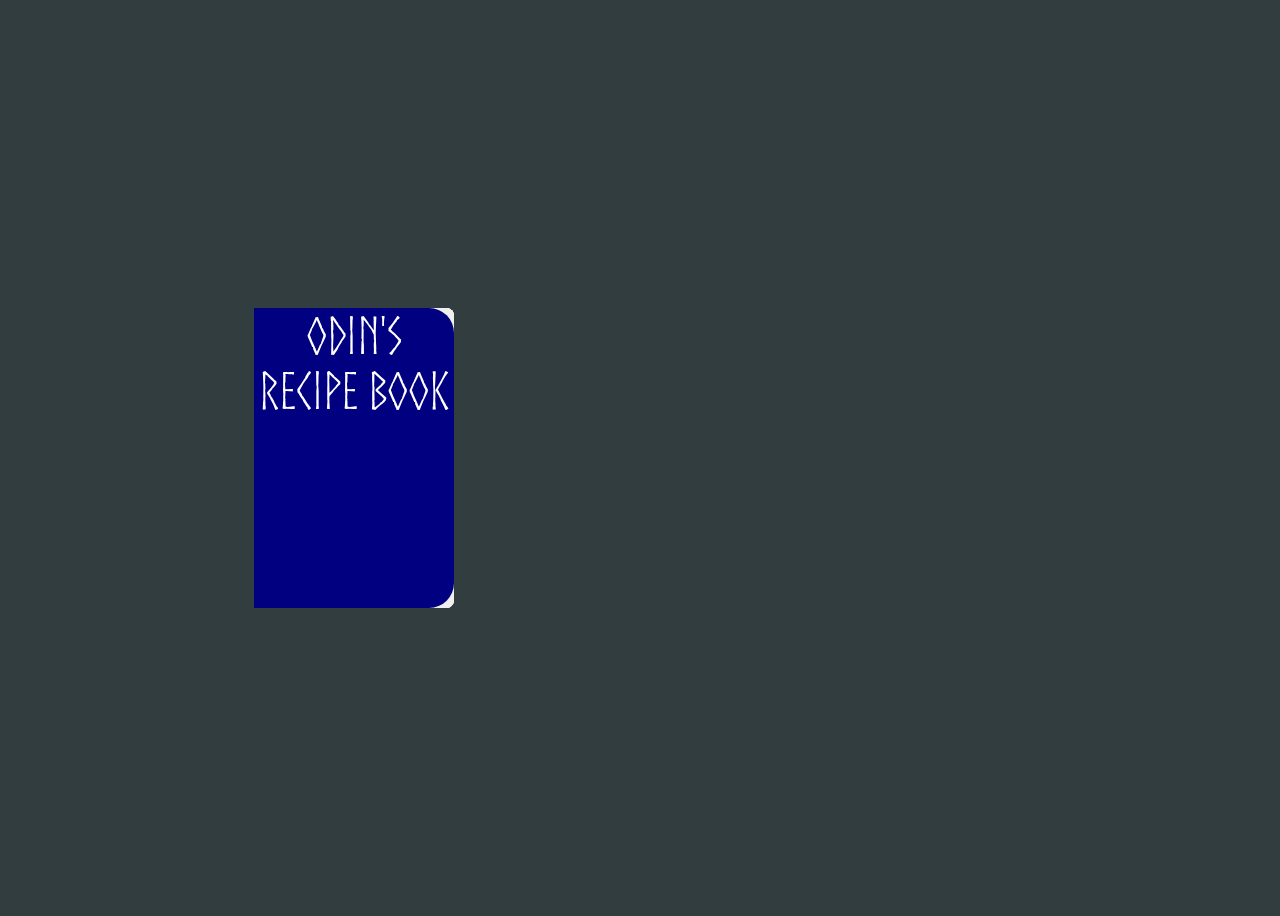
<file: index.html>
<!DOCTYPE html>
<html lang="en">
<head>
    <meta charset="UTF-8">
    <meta http-equiv="X-UA-Compatible" content="IE=edge">
    <meta name="viewport" content="width=device-width, initial-scale=1.0">
    <link rel="stylesheet" href="style.css">
    <script src="myScript.js"></script>
    <title>Odin's Recipe Book</title>
    <style>
        body {
            width: 100%;
            height: 100vh;
            display: flex; 
            justify-content: center;
            align-items: center;
            perspective: 1200px; 
        }
    </style>
</head>
<body>
<!-- Special THX to @dhanishgajjar from codepen.io for animated book code below -->    
    <div class="book" onclick="bookclick2('hide')">
        <div class="back"></div>
        <div class="page6"></div>
        <div class="page5"><img class="clicker" src="./images/click.png"></div>
        <div class="page4"></div>
        <div class="page3"></div>
        <div class="page2"></div>
        <div class="page1"></div>
        <div class="front">Odin's Recipe Book</div>
      </div>
<!-- Special THX to @dhanishgajjar from codepen.io for animated book code above -->    

    <h1>Odin Recipes</h1>
        <div id="hide">
            <p><a href="./recipes/quesadillas.html" id="priority" class="link">Quesadillas</a></p>
            <p><a href="./recipes/instant-pot-spaghetti.html" class="link">Instant Pot Spaghetti and Meat Sauce</a></p>
            <p><a href="./recipes/southwestern-baked-chicken.html" class="link">Southwestern Baked Chicken</a></p>
        </div> 
</body>
</html>
</file>
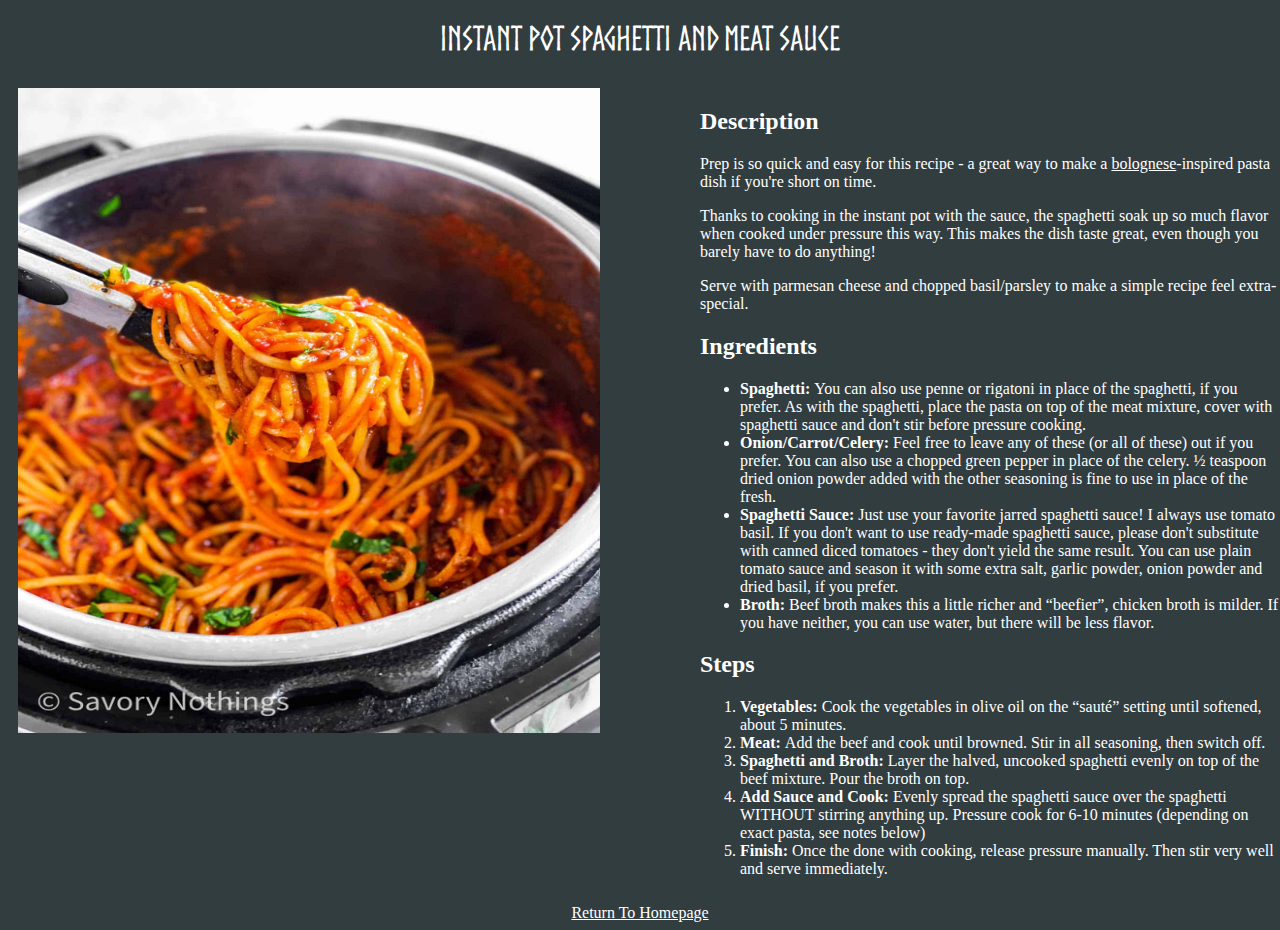
<file: recipes/instant-pot-spaghetti.html>
<!DOCTYPE html>
<html lang="en">
<head>
    <meta charset="UTF-8">
    <meta http-equiv="X-UA-Compatible" content="IE=edge">
    <meta name="viewport" content="width=device-width, initial-scale=1.0">
    <link rel="stylesheet" href="../style.css">
    <title>Instant Pot Spaghetti and Meat Sauce</title>
</head>
<body>
    <div class="title-box">
        <h1>Instant Pot Spaghetti and Meat Sauce</h1>
    </div>
    <div class="container">
        <div class="img-box">
            <img class="img-spaghetti" src="../images/instant-pot-spaghetti.jpg" alt="Instant Pot filled with homemade spaghetti and meat sauce">
        </div>
        <div class="text-box">
            <h2>Description</h2>
                <p>Prep is so quick and easy for this recipe - a great way to make a <a href="https://www.savorynothings.com/simple-bolognese-sauce/">bolognese</a>-inspired pasta dish if you're short on time.</p>
                <p>Thanks to cooking in the instant pot with the sauce, the spaghetti soak up so much flavor when cooked under pressure this way. This makes the dish taste great, even though you barely have to do anything!</p>
                <p>Serve with parmesan cheese and chopped basil/parsley to make a simple recipe feel extra-special.</p>
            <h2>Ingredients</h2>
                <ul>
                    <li><strong>Spaghetti: </strong>You can also use penne or rigatoni in place of the spaghetti, if you prefer. As with the spaghetti, place the pasta on top of the meat mixture, cover with spaghetti sauce and don't stir before pressure cooking.</li>
                    <li><strong>Onion/Carrot/Celery: </strong>Feel free to leave any of these (or all of these) out if you prefer. You can also use a chopped green pepper in place of the celery. ½ teaspoon dried onion powder added with the other seasoning is fine to use in place of the fresh.</li>
                    <li><strong>Spaghetti Sauce: </strong>Just use your favorite jarred spaghetti sauce! I always use tomato basil. If you don't want to use ready-made spaghetti sauce, please don't substitute with canned diced tomatoes - they don't yield the same result. You can use plain tomato sauce and season it with some extra salt, garlic powder, onion powder and dried basil, if you prefer.</li>
                    <li><strong>Broth: </strong>Beef broth makes this a little richer and “beefier”, chicken broth is milder. If you have neither, you can use water, but there will be less flavor.</li>
                </ul>
            <h2>Steps</h2>
                <ol>
                    <li><strong>Vegetables: </strong>Cook the vegetables in olive oil on the “sauté” setting until softened, about 5 minutes.</li>
                    <li><strong>Meat: </strong>Add the beef and cook until browned. Stir in all seasoning, then switch off.</li>
                    <li><strong>Spaghetti and Broth: </strong>Layer the halved, uncooked spaghetti evenly on top of the beef mixture. Pour the broth on top.</li>
                    <li><strong>Add Sauce and Cook: </strong>Evenly spread the spaghetti sauce over the spaghetti WITHOUT stirring anything up. Pressure cook for 6-10 minutes (depending on exact pasta, see notes below)</li>
                    <li><strong>Finish: </strong>Once the done with cooking, release pressure manually. Then stir very well and serve immediately.</li>
                </ol>
        </div>
    </div>
</body>
<footer>
    <div class="footer-box">
        <a href="../index.html">Return To Homepage</a>
    </div>
</footer>
</html>
</file>
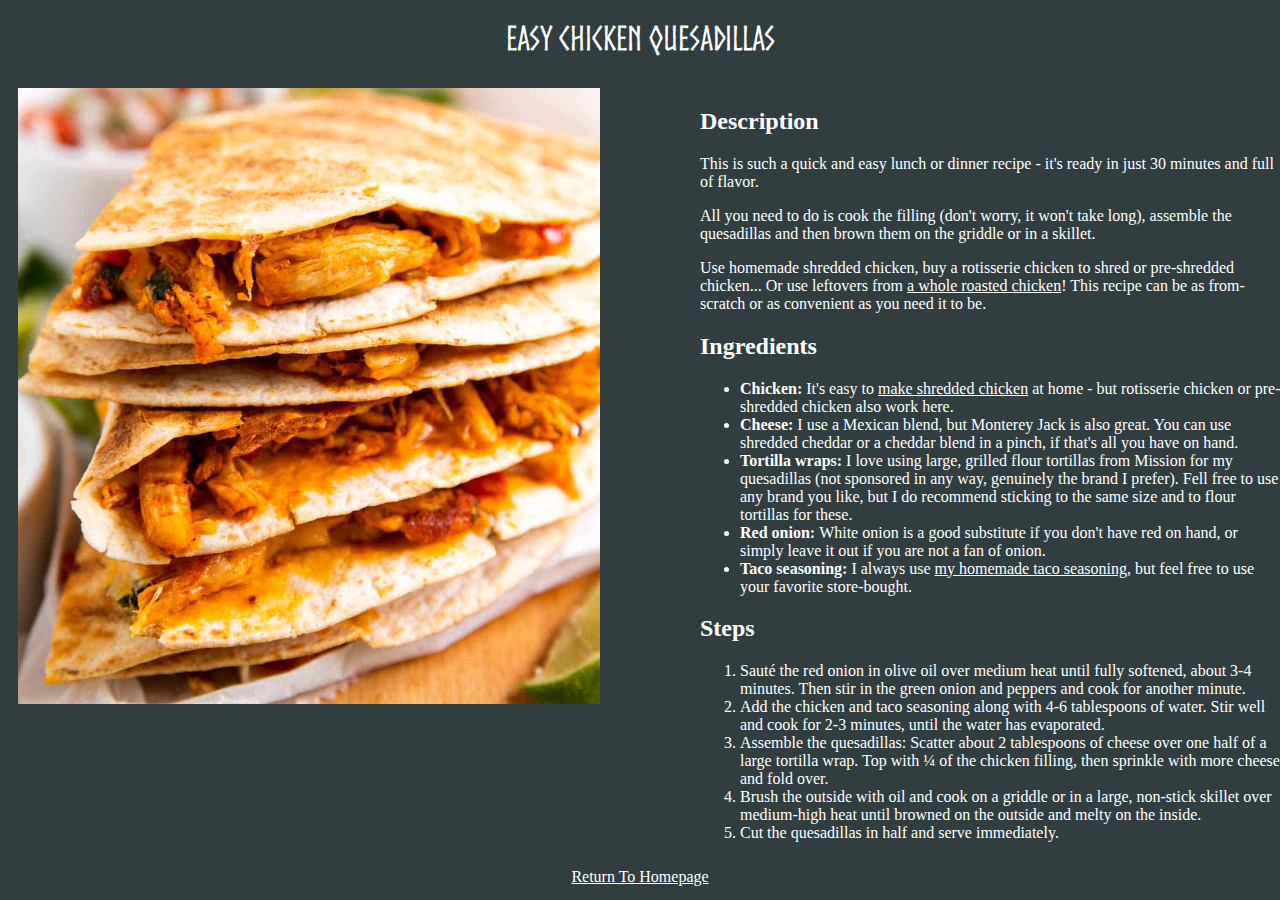
<file: recipes/quesadillas.html>
<!DOCTYPE html>
<html lang="en">
<head>
    <meta charset="UTF-8">
    <meta http-equiv="X-UA-Compatible" content="IE=edge">
    <meta name="viewport" content="width=device-width, initial-scale=1.0">
    <link rel="stylesheet" href="../style.css">
    <title>Quesadillas</title>
</head>
<body>
    <div class="title-box">
        <h1>Easy Chicken Quesadillas</h1>
    </div>
    <div class="container">
        <div class="img-box">
            <img class="img-quesadilla" src="../images/quesadillas.jpg" alt="Three delicious chicken quesadillas stacked on top of each other">
        </div>
        <div class="text-box">
            <h2>Description</h2>
                <p>This is such a quick and easy lunch or dinner recipe - it's ready in just 30 minutes and full of flavor.</p> 
                <p>All you need to do is cook the filling (don't worry, it won't take long), assemble the quesadillas and then brown them on the griddle or in a skillet.</p>        
                <p>Use homemade shredded chicken, buy a rotisserie chicken to shred or pre-shredded chicken... Or use leftovers from <a id="priority" href="https://www.savorynothings.com/whole-roasted-chicken/">a whole roasted chicken</a>! This recipe can be as from-scratch or as convenient as you need it to be.</p>    
            <h2>Ingredients</h2>
                <ul>
                    <li><strong>Chicken: </strong>It's easy to <a href="https://www.savorynothings.com/shredded-chicken/">make shredded chicken</a> at home - but rotisserie chicken or pre-shredded chicken also work here.</li>
                    <li><strong>Cheese: </strong>I use a Mexican blend, but Monterey Jack is also great. You can use shredded cheddar or a cheddar blend in a pinch, if that's all you have on hand.</li>
                    <li><strong>Tortilla wraps: </strong>I love using large, grilled flour tortillas from Mission for my quesadillas (not sponsored in any way, genuinely the brand I prefer). Fell free to use any brand you like, but I do recommend sticking to the same size and to flour tortillas for these.</li>
                    <li><strong>Red onion: </strong>White onion is a good substitute if you don't have red on hand, or simply leave it out if you are not a fan of onion.</li>
                    <li><strong>Taco seasoning: </strong>I always use <a href="https://www.savorynothings.com/homemade-taco-seasoning/">my homemade taco seasoning</a>, but feel free to use your favorite store-bought.</li>
                </ul>
            <h2>Steps</h2>
                <ol>
                    <li>Sauté the red onion in olive oil over medium heat until fully softened, about 3-4 minutes. Then stir in the green onion and peppers and cook for another minute.</li>
                    <li>Add the chicken and taco seasoning along with 4-6 tablespoons of water. Stir well and cook for 2-3 minutes, until the water has evaporated.</li>
                    <li>Assemble the quesadillas: Scatter about 2 tablespoons of cheese over one half of a large tortilla wrap. Top with ¼ of the chicken filling, then sprinkle with more cheese and fold over.</li>
                    <li>Brush the outside with oil and cook on a griddle or in a large, non-stick skillet over medium-high heat until browned on the outside and melty on the inside.</li>
                    <li>Cut the quesadillas in half and serve immediately.</li>
                </ol>
        </div>
    </div>
</body>
<footer>
    <div class="footer-box">
        <a href="../index.html">Return To Homepage</a>
    </div>
</footer>
</html>
</file>
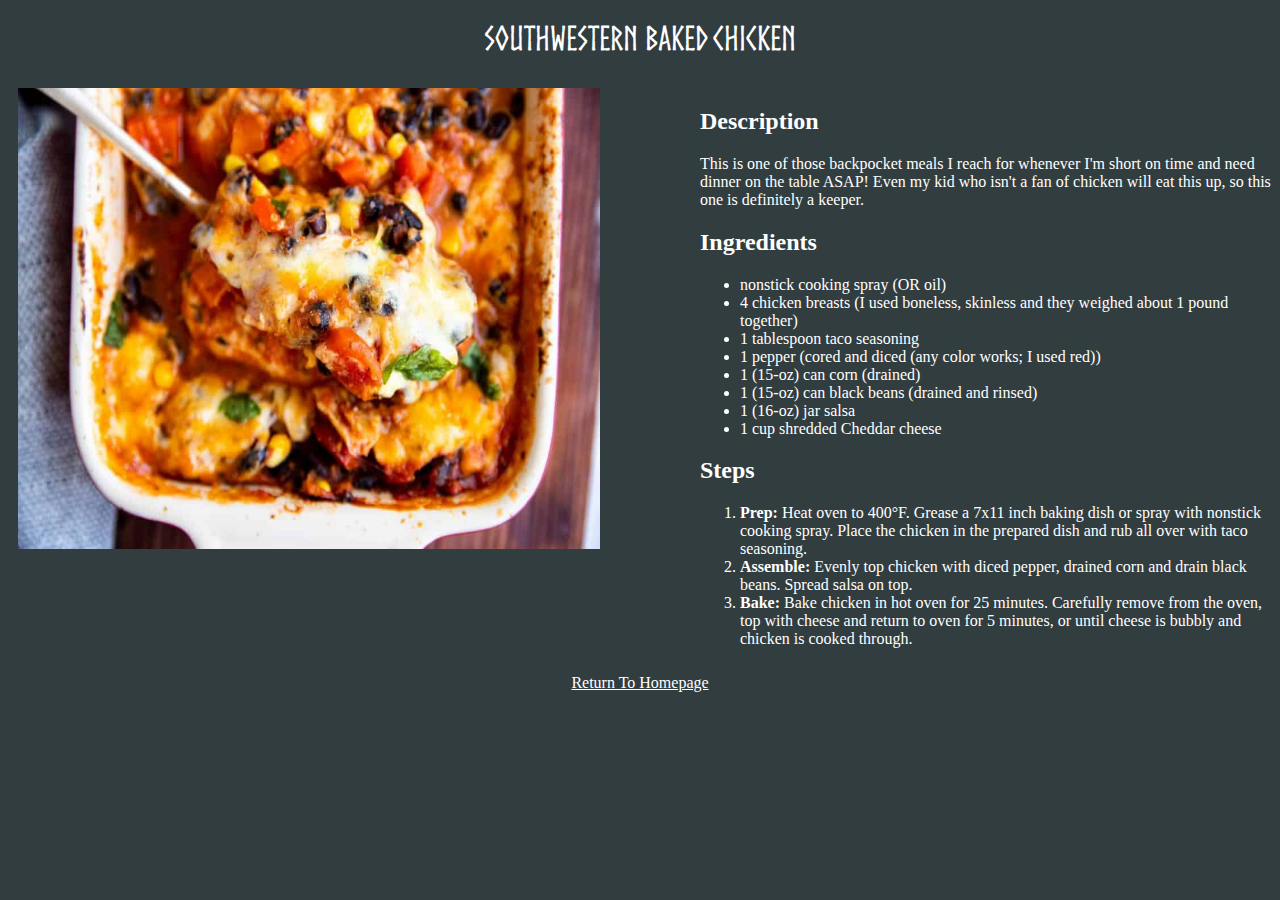
<file: recipes/southwestern-baked-chicken.html>
<!DOCTYPE html>
<html lang="en">
<head>
    <meta charset="UTF-8">
    <meta http-equiv="X-UA-Compatible" content="IE=edge">
    <meta name="viewport" content="width=device-width, initial-scale=1.0">
    <link rel="stylesheet" href="../style.css">
    <title>Southwestern Baked Chicken</title>
</head>
<body>
    <div class="title-box">
        <h1>Southwestern Baked Chicken</h1>
    </div>
    <div class="container">
        <div class="img-box">
            <img class="img-chicken" src="../images/southwestern-baked-chicken.jpg" alt="Casserole filled with Southwestern Baked Chicken">
        </div>
        <div class="text-box">
            <h2>Description</h2>
                <p>This is one of those backpocket meals I reach for whenever I'm short on time and need dinner on the table ASAP! Even my kid who isn't a fan of chicken will eat this up, so this one is definitely a keeper.</p>
            <h2>Ingredients</h2>
                <ul>
                    <li>nonstick cooking spray (OR oil)</li>
                    <li>4 chicken breasts (I used boneless, skinless and they weighed about 1 pound together)</li>
                    <li>1 tablespoon taco seasoning</li>
                    <li>1 pepper (cored and diced (any color works; I used red))</li>
                    <li>1 (15-oz) can corn (drained)</li>
                    <li>1 (15-oz) can black beans (drained and rinsed)</li>
                    <li>1 (16-oz) jar salsa</li>
                    <li>1 cup shredded Cheddar cheese</li>
                </ul>
            <h2>Steps</h2>
                <ol>
                    <li><strong>Prep: </strong>Heat oven to 400°F. Grease a 7x11 inch baking dish or spray with nonstick cooking spray. Place the chicken in the prepared dish and rub all over with taco seasoning.</li>
                    <li><strong>Assemble: </strong>Evenly top chicken with diced pepper, drained corn and drain black beans. Spread salsa on top.</li>
                    <li><strong>Bake: </strong>Bake chicken in hot oven for 25 minutes. Carefully remove from the oven, top with cheese and return to oven for 5 minutes, or until cheese is bubbly and chicken is cooked through.</li>
                </ol>
        </div>
    </div>
</body>
<footer>
    <div class="footer-box">
        <a href="../index.html">Return To Homepage</a>
    </div>
</footer>
</html>
</file>
<file: style.css>
@font-face {
  font-family: "Norse";
  src: url(./fonts/Norse.otf);
}

/* Special THX to @dhanishgajjar from codepen.io for animated book code below */   
body {
    background: #323d3f;
    color: white;
  } 
  
  .book {
    float: left;
    transform-style: preserve-3d;
    position: relative;
    height: 300px;
    cursor: pointer;
    backface-visibility: visible;
  }
  
  .front, .back, .page1, .page2, .page3, .page4, .page5, .page6 {
    transform-style: preserve-3d;
    position: absolute;
    width: 200px;
    height: 100%;
    top: 0; left: 0;
    transform-origin: left center;
    transition: transform .5s ease-in-out, box-shadow .35s ease-in-out;
  }
  
  .front, .back {
    background: navy;
  }
  
  .front, .page1, .page3, .page5 {
    border-bottom-right-radius: .5em;
    border-top-right-radius: .5em;
  }
  
  .back, .page2, .page4, .page6 {
    border-bottom-right-radius: .5em;
    border-top-right-radius: .5em;
  }
  
  .page1 { 
    background: #efefef;
  }
  
  .page2 {
    background: #efefef;
  }
  
  .page3 {
    background: #f5f5f5;
  }
  
  .page4 {
    background: #f5f5f5;
  }
  
  .page5 {
    background: #fafafa;
    text-align: center;
  }
  
  .page6 {
    background: #fdfdfd;
    text-align: center;
    
  }
  
  .book:hover .front {
    transform: rotateY(-160deg) scale(1.1);
    box-shadow: 0 1em 3em 0 rgba(0, 0, 0, .2);
  }
  
  .book:hover .page1 {
    transform: rotateY(-150deg) scale(1.1);
    box-shadow: 0 1em 3em 0 rgba(0, 0, 0, .2);
  }
  
  .book:hover .page2 {
    transform: rotateY(-30deg) scale(1.1);
    box-shadow: 0 1em 3em 0 rgba(0, 0, 0, .2);
  }
  
  .book:hover .page3 {
    transform: rotateY(-140deg) scale(1.1);
    box-shadow: 0 1em 3em 0 rgba(0, 0, 0, .2);
  }
  
  .book:hover .page4 {
    transform: rotateY(-40deg) scale(1.1);
    box-shadow: 0 1em 3em 0 rgba(0, 0, 0, .2);
  }
  
  .book:hover .page5 {
    transform: rotateY(-130deg) scale(1.1);
    box-shadow: 0 1em 3em 0 rgba(0, 0, 0, .2);
  }
  
  .book:hover .page6 {
    transform: rotateY(-50deg) scale(1.1);
    box-shadow: 0 1em 3em 0 rgba(0, 0, 0, .2);
  }
  
  .book:hover .back {
    transform: rotateY(-20deg) scale(1.1);
  }
/* Special THX to @dhanishgajjar from codepen.io for animated book code above */    


#hide {
  visibility: hidden;
}

.link {
  color: white;
  margin-left: 1em;
  font-family: "Norse";
  font-size: 45px;
}


.clicker {
  vertical-align: middle;
  max-height: 50%;
  max-width: 50%;
  -moz-transform: scaleX(-1);
  -o-transform: scaleX(-1);
  -webkit-transform: scaleX(-1);
  transform: scaleX(-1);
  filter: FlipH;
  -ms-filter: "FlipH";
}


.front {
  font-family: "Norse";
  text-align: center;
  color: white;
  font-size: 50px;
}

.title-box {
  font-family: "Norse";
  width: 100%;
  text-align: center;
}

.container {
  display: inline-flex;
  width: 100%;
  padding: 10px;
}

.img-box {
  width: 50%;
  padding-right: 50px;
  }

.img-quesadilla, .img-spaghetti, .img-chicken {
    width: 100%;
    height: 80%;
  }

.text-box {
  padding-left: 50px;
  width: 50%;
}

.footer-box {
  width: 100%;
  text-align: center;
}

a {
  color: white;
}

a:hover {
  color: greenyellow;
}
</file>
